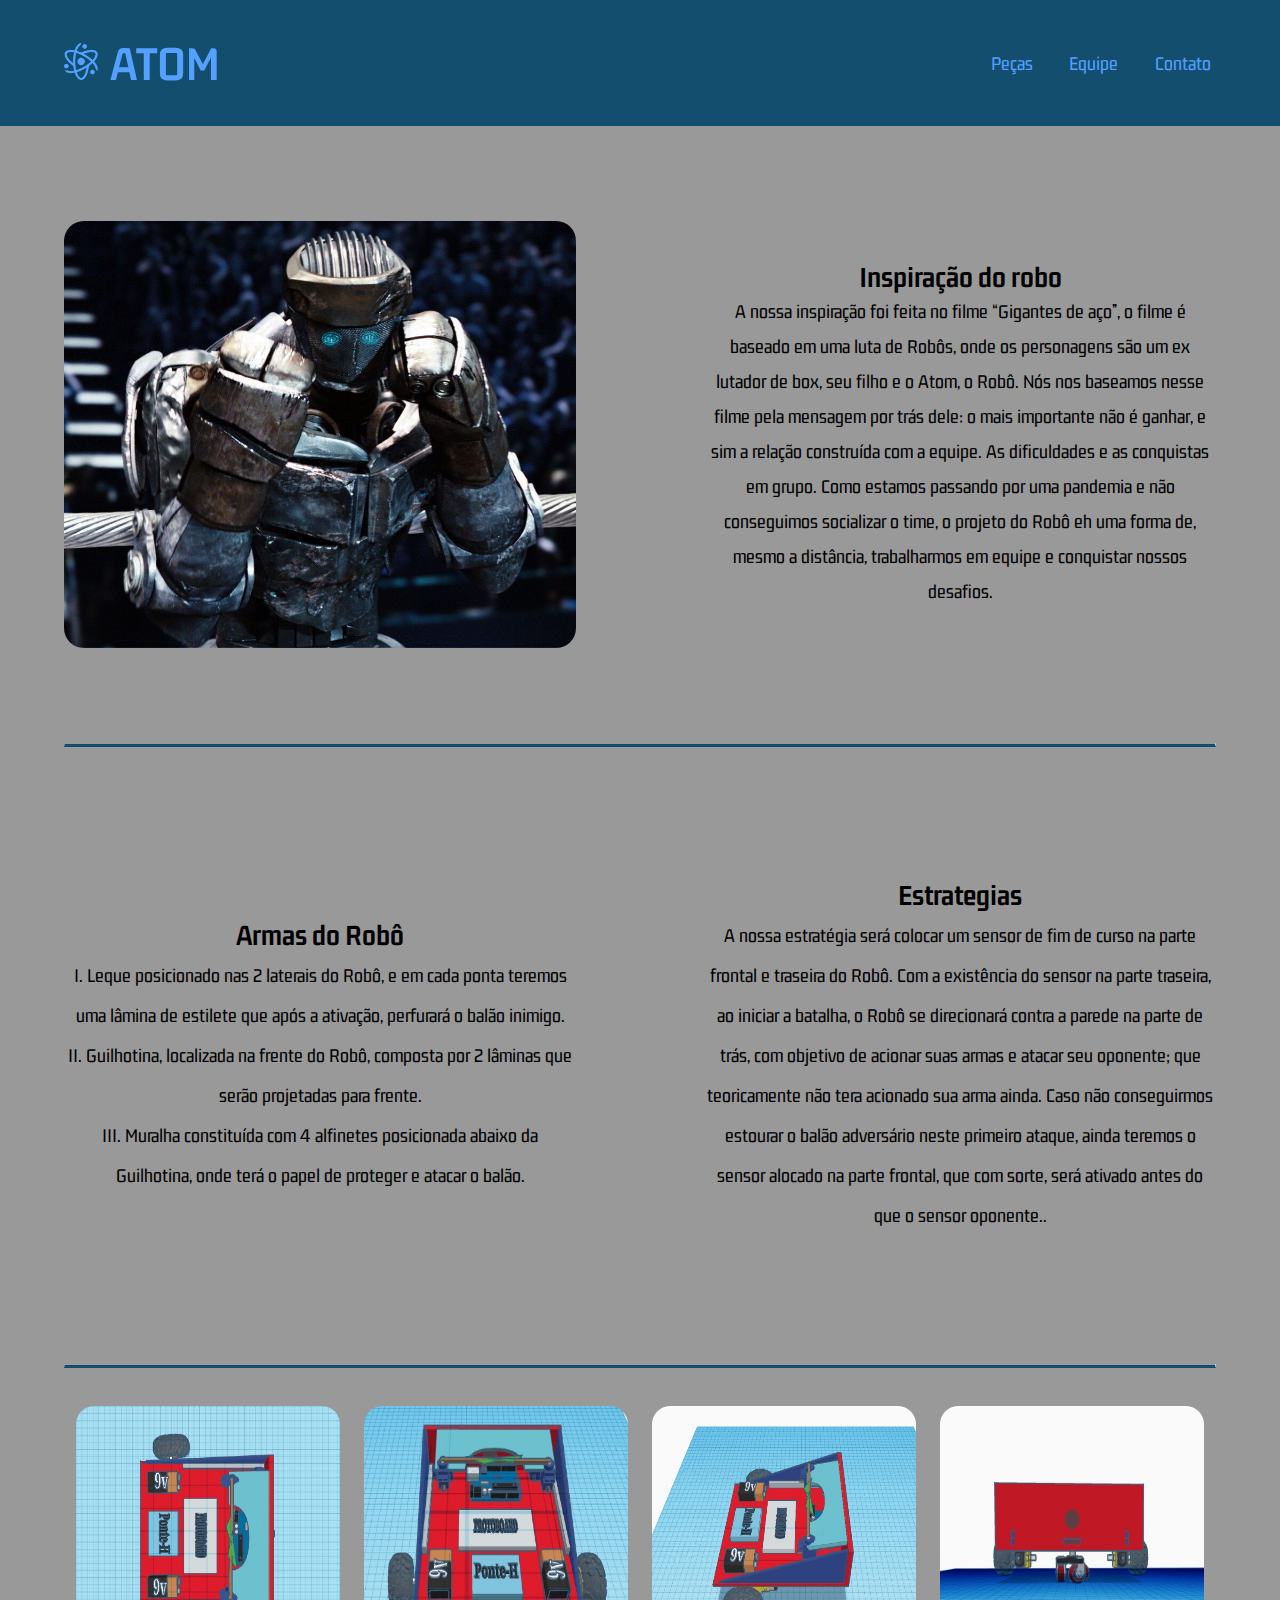
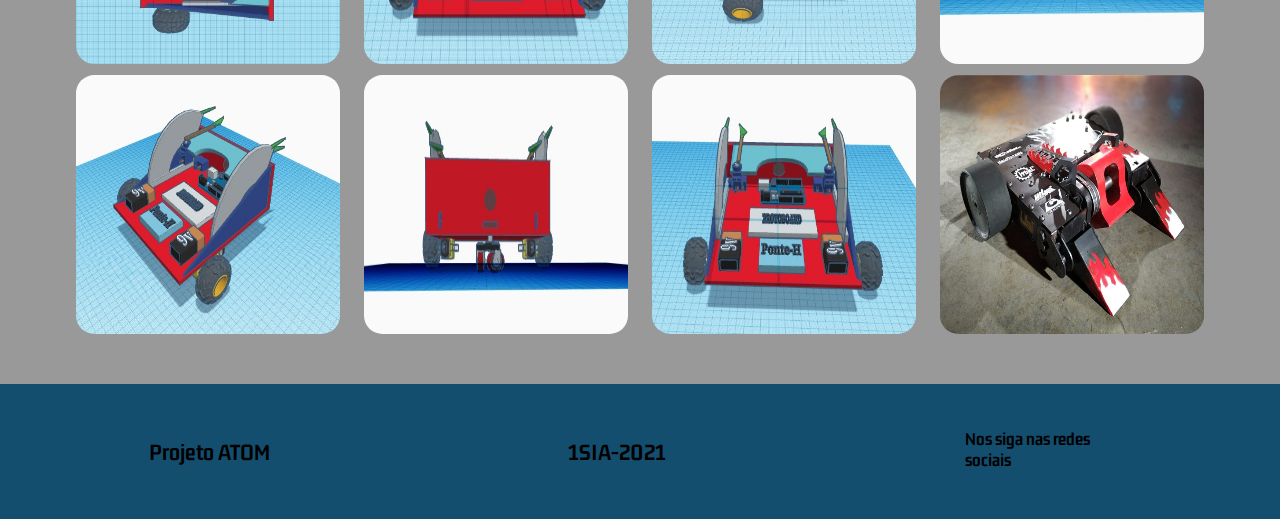
<file: index.html>
<!DOCTYPE html>
<html lang="pt-br">

<head>
    <meta charset="UTF-8">
    <meta http-equiv="X-UA-Compatible" content="IE=edge">
    <meta name="viewport" content="width=device-width, initial-scale=1.0">
    <title>ATOM</title>

    <link rel="stylesheet" href="./css/style.css">

    <link rel="stylesheet" href="https://cdnjs.cloudflare.com/ajax/libs/font-awesome/5.15.3/css/all.min.css"
        integrity="sha512-iBBXm8fW90+nuLcSKlbmrPcLa0OT92xO1BIsZ+ywDWZCvqsWgccV3gFoRBv0z+8dLJgyAHIhR35VZc2oM/gI1w=="
        crossorigin="anonymous" />

    <link rel="shortcut icon" href="./imagens/atom_icone.png" type="image/x-icon">

</head>

<body>
    <!-- header da pagina -->

    <header>
        <div class="titulo_header">
            <a href="./index.html">
                <h1><img src="imagens/atom_icone.png" alt="icone de atomo"> ATOM </h1>
            </a>
        </div>

        <!-- menu de navegaçao -->

        <nav class="menu">
            <ul>
                <li><a href="./paginas/peças.html">Peças</a></li>
                <li><a href="./paginas/equipe.html">Equipe</a></li>
                <li><a href="./paginas/contato.html">Contato</a></li>
            </ul>
        </nav>

        <!--FIM menu de navegaçao -->

    </header>

    <!--FIM  header da pagina -->

    <!-- conteudo da pagina  -->
    <main>
        <!-- historia robo -->
        <section class="container robo">
            <img src="./imagens/atom.jpg" alt="imagem robo atom">
            <div class="historia">
                <h2>Inspiração do robo</h2>
                <p>A nossa inspiração foi feita no filme “Gigantes de aço”, o filme é baseado em uma luta de Robôs, onde
                    os personagens são um ex lutador de box, seu filho e o Atom, o Robô.
                    Nós nos baseamos nesse filme pela mensagem por trás dele: o mais importante não é ganhar, e sim a
                    relação construída com a equipe. As dificuldades e as conquistas em grupo. Como estamos passando por
                    uma pandemia e não conseguimos socializar o time, o projeto do Robô eh uma forma de, mesmo a
                    distância, trabalharmos em equipe e conquistar nossos desafios.
                </p>
            </div>

        </section>
        <!--FIM historia robo -->
        <hr>
        <!-- cards armas e estrategias -->
        <section class="container armas_estrategia">
            <div class="card">
                <h2 class="card_titulo">Armas do Robô</h2>
                <ul>
                    <li> Leque posicionado nas 2 laterais do Robô, e em cada ponta teremos uma lâmina de estilete que
                        após a
                        ativação, perfurará o balão inimigo. </li>
                    <li> Guilhotina, localizada na frente do Robô, composta por 2 lâminas que serão projetadas para
                        frente.
                    </li>
                    <li>Muralha constituída com 4 alfinetes posicionada abaixo da Guilhotina, onde terá o papel de
                        proteger
                        e atacar o balão. </li>
                </ul>
            </div>


            <div class="card">
                <h2>Estrategias</h2>
                <p>A nossa estratégia será colocar um sensor de fim de curso na parte frontal e traseira do Robô. Com a
                    existência do sensor na parte traseira, ao iniciar a batalha, o Robô se direcionará contra a parede
                    na
                    parte de trás, com objetivo de acionar suas armas e atacar seu oponente; que teoricamente não tera
                    acionado sua arma ainda. Caso não conseguirmos estourar o balão adversário neste primeiro ataque,
                    ainda
                    teremos o sensor alocado na parte frontal, que com sorte, será ativado antes do que o sensor
                    oponente..
                </p>
            </div>

        </section>

        <!-- FIM cards armas e estrategias -->
        <hr>
        <!-- galeria de fotos -->
        <article class="container">
            <div class="galeria">
                <img src="./imagens/robo_atom.jpeg" alt="imagem sem armas  3d de cima do atom">
                <img src="./imagens/robo_atom2.jpeg" alt="imagem sem armas 3d da traseira do atom">
                <img src="./imagens/robo_atom3.jpeg" alt="imagem sem armas 3d da lateral do atom">
                <img src="./imagens/robo_atom4.jpeg" alt="imagem sem armas 3d frente do atom">
                <img src="./imagens/robo_atom5.jpeg" alt="imagem com armas 3d traseira do atom">
                <img src="./imagens/robo_atom6.jpeg" alt="imagem com armas 3d frente do atom">
                <img src="./imagens/robo_atom7.jpeg" alt="imagem com armas 3d traseira do atom">
                <img src="./imagens/robo de luta 1.png" alt="imagem robo inspiratorio">
            </div>
        </article>
        <!--FIM galeria de fotos -->
    </main>

    <!-- rodapé da pagina -->
    <footer>
        <h2>Projeto ATOM</h2>
        <h2>1SIA-2021</h2>
        <div class="redes_sociais">
            <h3>Nos siga nas redes sociais</h3>
            <!-- links ilustrativos  -->
            <a href=""><i class="fab fa-instagram icone_social "></i></a>
            <a href=""><i class="fab fa-facebook icone_social "></i></a>
            <a href=""><i class="fab fa-twitter-square"></i></a>
        </div>
    </footer>

    <!-- FIM rodapé da pagina -->

    <!--FIM conteudo da pagina  -->
</body>

</html>
</file>
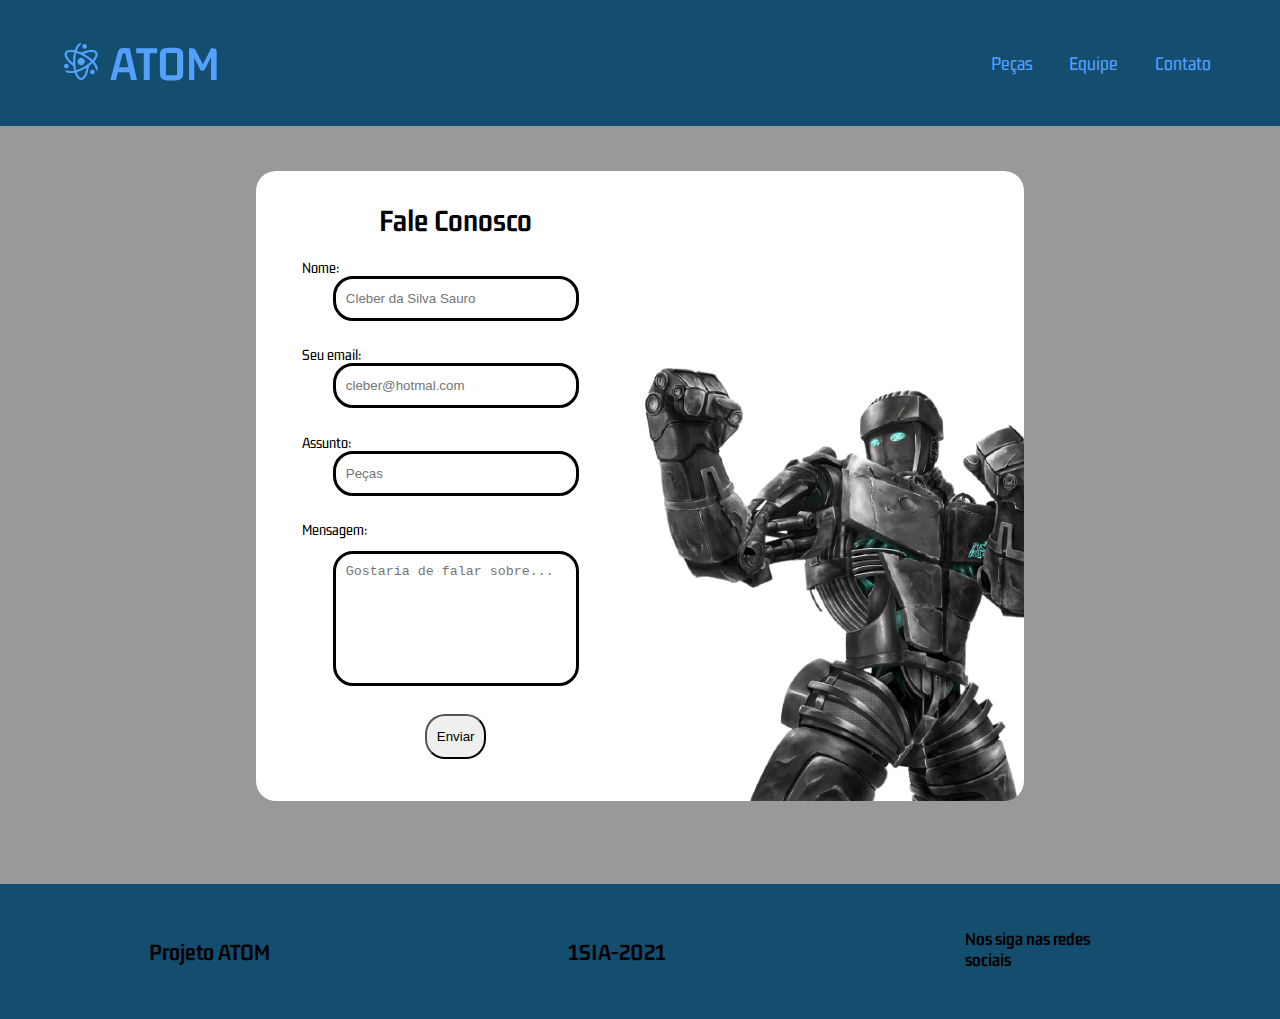
<file: paginas/contato.html>
<!DOCTYPE html>
<html lang="pt-br">

<head>
    <meta charset="UTF-8">
    <meta http-equiv="X-UA-Compatible" content="IE=edge">
    <meta name="viewport" content="width=device-width, initial-scale=1.0">
    <title>Contato</title>
    <!-- link icone -->
    <link rel="shortcut icon" href="../imagens/atom icon.svg" type="image/x-icon">

    <!-- link css -->
    <link rel="stylesheet" href="../css/style.css">

    <!-- link font awesome -->
    <link rel="stylesheet" href="https://cdnjs.cloudflare.com/ajax/libs/font-awesome/5.15.3/css/all.min.css"
        integrity="sha512-iBBXm8fW90+nuLcSKlbmrPcLa0OT92xO1BIsZ+ywDWZCvqsWgccV3gFoRBv0z+8dLJgyAHIhR35VZc2oM/gI1w=="
        crossorigin="anonymous" />

    <link rel="shortcut icon" href="../imagens/atom_icone.png" type="image/x-icon">

</head>

<body>
    <!-- header da pagina -->

    <header>
        <div class="titulo_header">
            <a href="../index.html">
                <h1><img src="../imagens/atom_icone.png" alt="icone de atomo"> ATOM </h1>
            </a>
        </div>

        <!-- menu de navegaçao -->

        <nav class="menu">
            <ul>
                <li><a href="./peças.html">Peças</a></li>
                <li><a href="./equipe.html">Equipe</a></li>
                <li><a href="./contato.html">Contato</a></li>
            </ul>
        </nav>

        <!--FIM menu de navegaçao -->

    </header>

    <!--FIM  header da pagina -->

    <!-- conteudo da pagina -->
    <main class="pagina_contato">
        <div class="imagem_robo container_forms">

            <form id="Contato" action="" method="POST">
                <h1>Fale Conosco <i class="fas fa-file-signature"></i></h1>
                <fieldset>
                    <label for="nome">Nome:</label><br>
                    <input type="text" id="name" placeholder="Cleber da Silva Sauro" required>
                </fieldset>
                <fieldset>
                    <label for="email">Seu email:</label><br>
                    <input type="email" placeholder="cleber@hotmal.com" required>
                </fieldset>
                <fieldset>
                    <label for="assunto">Assunto:</label><br>
                    <input type="text" placeholder="Peças" required>
                </fieldset>

                <fieldset>
                    <label for="mensagem">Mensagem:</label><br>
                    <textarea placeholder="Gostaria de falar sobre... " required></textarea>
                </fieldset>
                <button name="enviar" type="submit" id="enviar">Enviar</button>
            </form>


        </div>

    </main>

    <footer>
        <h2>Projeto ATOM</h2>
        <h2>1SIA-2021</h2>
        <div class="redes_sociais">
            <h3>Nos siga nas redes sociais</h3>
            <!-- links ilustrativos  -->
            <a href=""><i class="fab fa-instagram icone_social "></i></a>
            <a href=""><i class="fab fa-facebook icone_social "></i></a>
            <a href=""><i class="fab fa-twitter-square"></i></a>
        </div>
    </footer>

    <!-- FIM conteudo da pagina -->
</file>
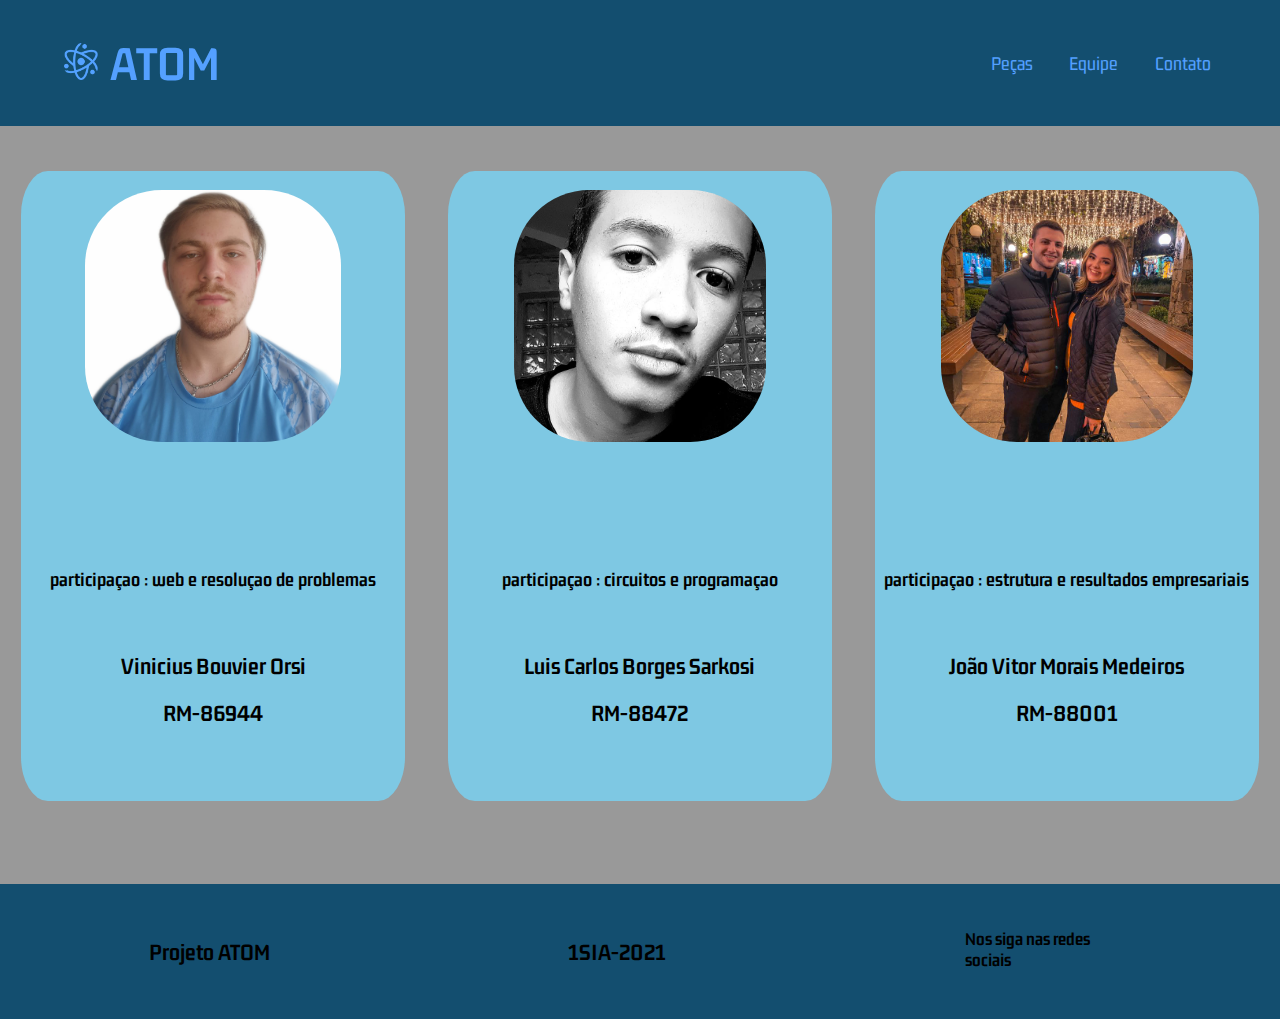
<file: paginas/equipe.html>
<!DOCTYPE html>
<html lang="pt-br">

<head>
    <meta charset="UTF-8">
    <meta http-equiv="X-UA-Compatible" content="IE=edge">
    <meta name="viewport" content="width=device-width, initial-scale=1.0">
    <title>equipe</title>
    <!-- link icone -->
    <link rel="shortcut icon" href="../imagens/atom icon.svg" type="image/x-icon">

    <!-- link css -->
    <link rel="stylesheet" href="../css/style.css">

    <!-- link font awesome -->
    <link rel="stylesheet" href="https://cdnjs.cloudflare.com/ajax/libs/font-awesome/5.15.3/css/all.min.css"
        integrity="sha512-iBBXm8fW90+nuLcSKlbmrPcLa0OT92xO1BIsZ+ywDWZCvqsWgccV3gFoRBv0z+8dLJgyAHIhR35VZc2oM/gI1w=="
        crossorigin="anonymous" />

    <link rel="shortcut icon" href="../imagens/atom_icone.png" type="image/x-icon">

</head>

<body>
    <!-- header da pagina -->

    <header>
        <div class="titulo_header">
            <a href="../index.html">
                <h1><img src="../imagens/atom_icone.png" alt="icone de atomo"> ATOM </h1>
            </a>
        </div>

        <!-- menu de navegaçao -->

        <nav class="menu">
            <ul>
                <li><a href="./peças.html">Peças</a></li>
                <li><a href="./equipe.html">Equipe</a></li>
                <li><a href="./contato.html">Contato</a></li>
            </ul>
        </nav>

        <!--FIM menu de navegaçao -->

    </header>

    <!--FIM  header da pagina -->

    <!-- conteudo da pagina -->
    <main>
        <article class="integrantes">
            <div class="card_integrante">
                <img src="../imagens/vini.jpeg" alt="imagem aluno Vinicius">
                <div class="conteudo_integrante">
                    <p>participaçao : web e resoluçao de problemas</p>
                    <div class="RM_nome">
                        <h2>Vinicius Bouvier Orsi</h2>
                        <h2>RM-86944</h2>
                        <div class="icons">
                            <a href="https://www.instagram.com/viniciusbouvier/"><i
                                    class="fab fa-instagram icone_social "></i></a>
                            <a href="https://www.twitch.tv/2snc2"><i class="fab fa-twitch icone_social "></i></a>
                            <a href="https://steamcommunity.com/profiles/76561198845416815/"><i
                                    class="fab fa-steam icone_social "></i></a>
                        </div>
                    </div>


                </div>
            </div>

            <div class="card_integrante">
                <img src="../imagens/luis fiap.jpg" alt="imagem aluno Luis">
                <div class="conteudo_integrante">
                    <p>participaçao : circuitos e programaçao</p>
                    <div class="RM_nome">
                        <h2>Luis Carlos Borges Sarkosi </h2>
                        <h2>RM-88472</h2>
                        <div class="icons">
                            <a href="https://www.instagram.com/1u.kha/"><i
                                    class="fab fa-instagram icone_social "></i></a>
                            <a href="https://www.twitch.tv/coffee_blue"><i class="fab fa-twitch icone_social "></i></a>
                            <a href="https://steamcommunity.com/profiles/76561198425217949/"><i
                                    class="fab fa-steam icone_social "></i></a>
                        </div>
                    </div>


                </div>
            </div>

            <div class="card_integrante">
                <img src="../imagens/joao fiap.jpg" alt="imagem aluno Joao">
                <div class="conteudo_integrante">
                    <p>participaçao : estrutura e resultados empresariais</p>
                    <div class="RM_nome">
                        <h2>João Vitor Morais Medeiros </h2>
                        <h2>RM-88001</h2>
                        <div class="icons">
                            <a href="https://instagram.com/joao.medeiros74?igshid=1gdjdghlnrkhc"><i
                                    class="fab fa-instagram icone_social "></i></a>
                            <a href="https://www.facebook.com/J.V.M.Medeiros"><i
                                    class="fab fa-facebook icone_social "></i></a>
                        </div>
                    </div>


                </div>
            </div>

        </article>

    </main>

    <footer>
        <h2>Projeto ATOM</h2>
        <h2>1SIA-2021</h2>
        <div class="redes_sociais">
            <h3>Nos siga nas redes sociais</h3>
            <!-- links ilustrativos  -->
            <a href=""><i class="fab fa-instagram icone_social "></i></a>
            <a href=""><i class="fab fa-facebook icone_social "></i></a>
            <a href=""><i class="fab fa-twitter-square"></i></a>
        </div>
    </footer>

    <!-- FIM conteudo da pagina -->
</file>
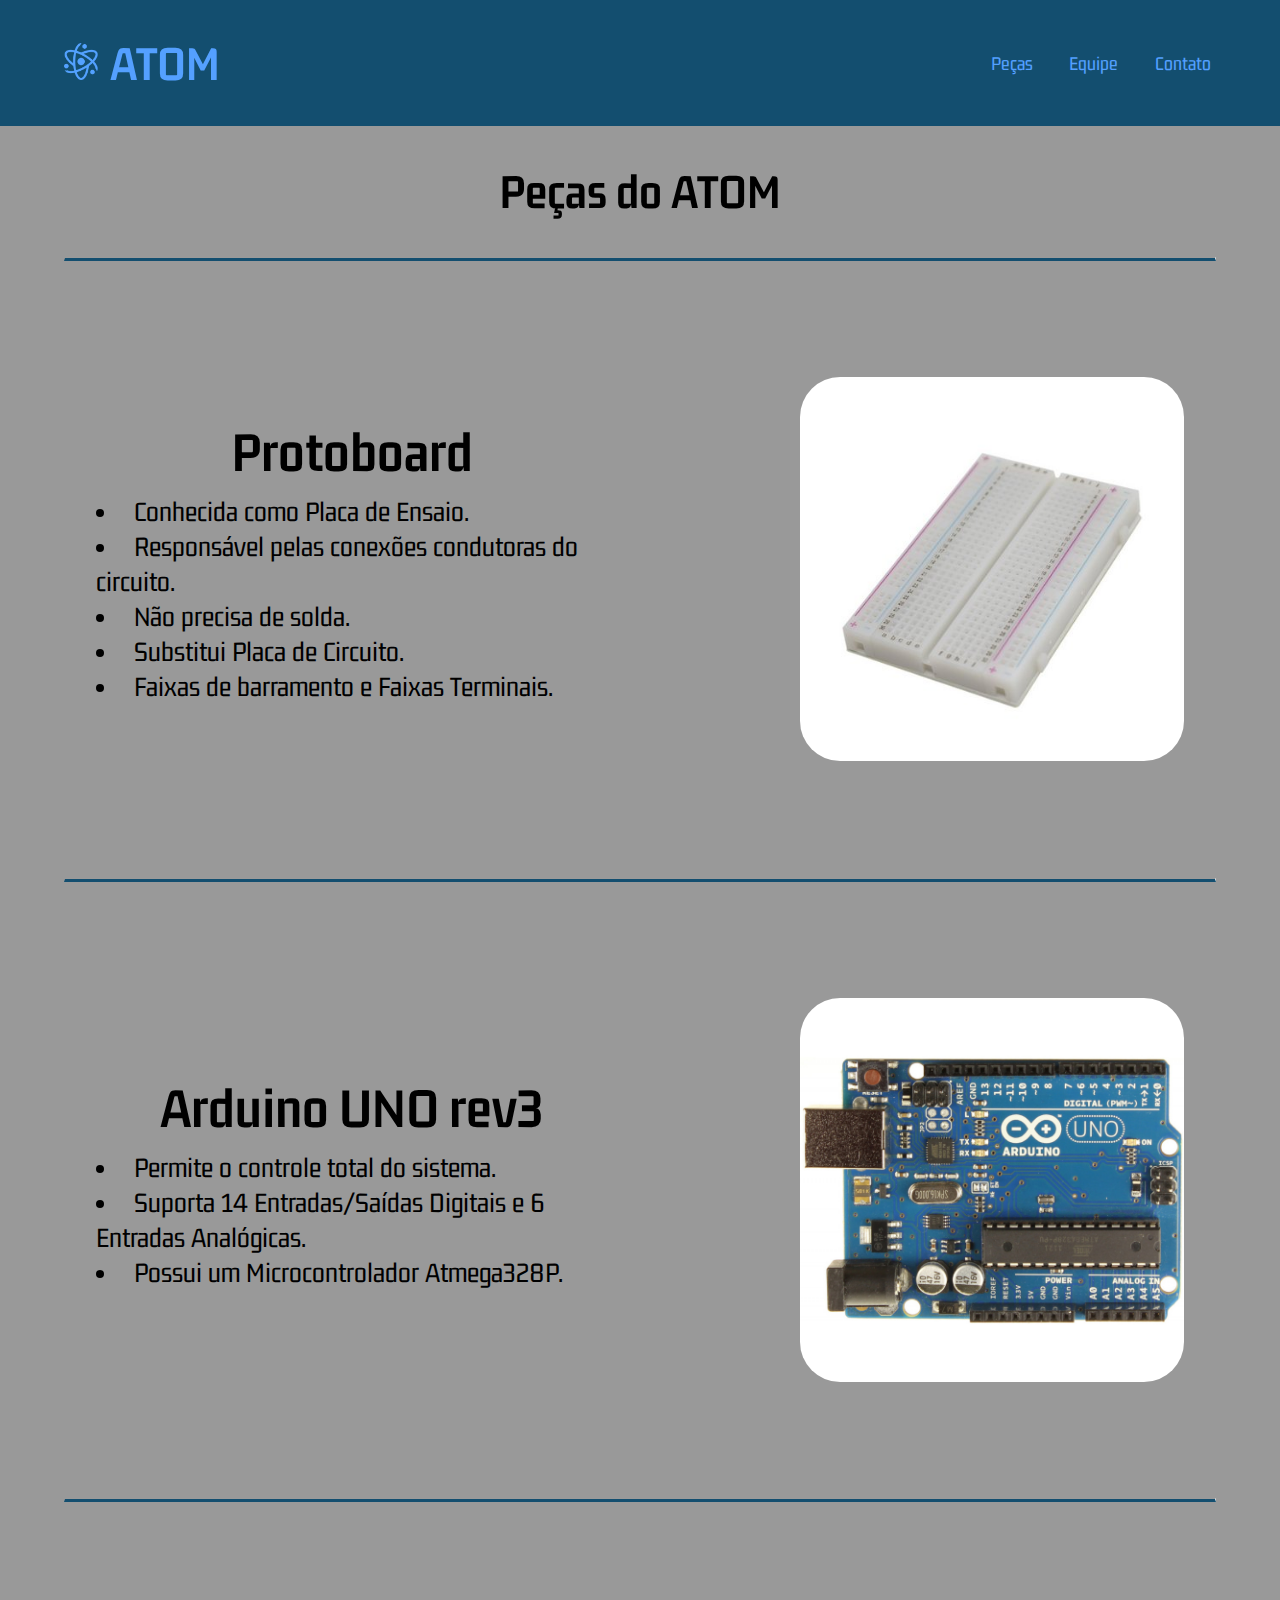
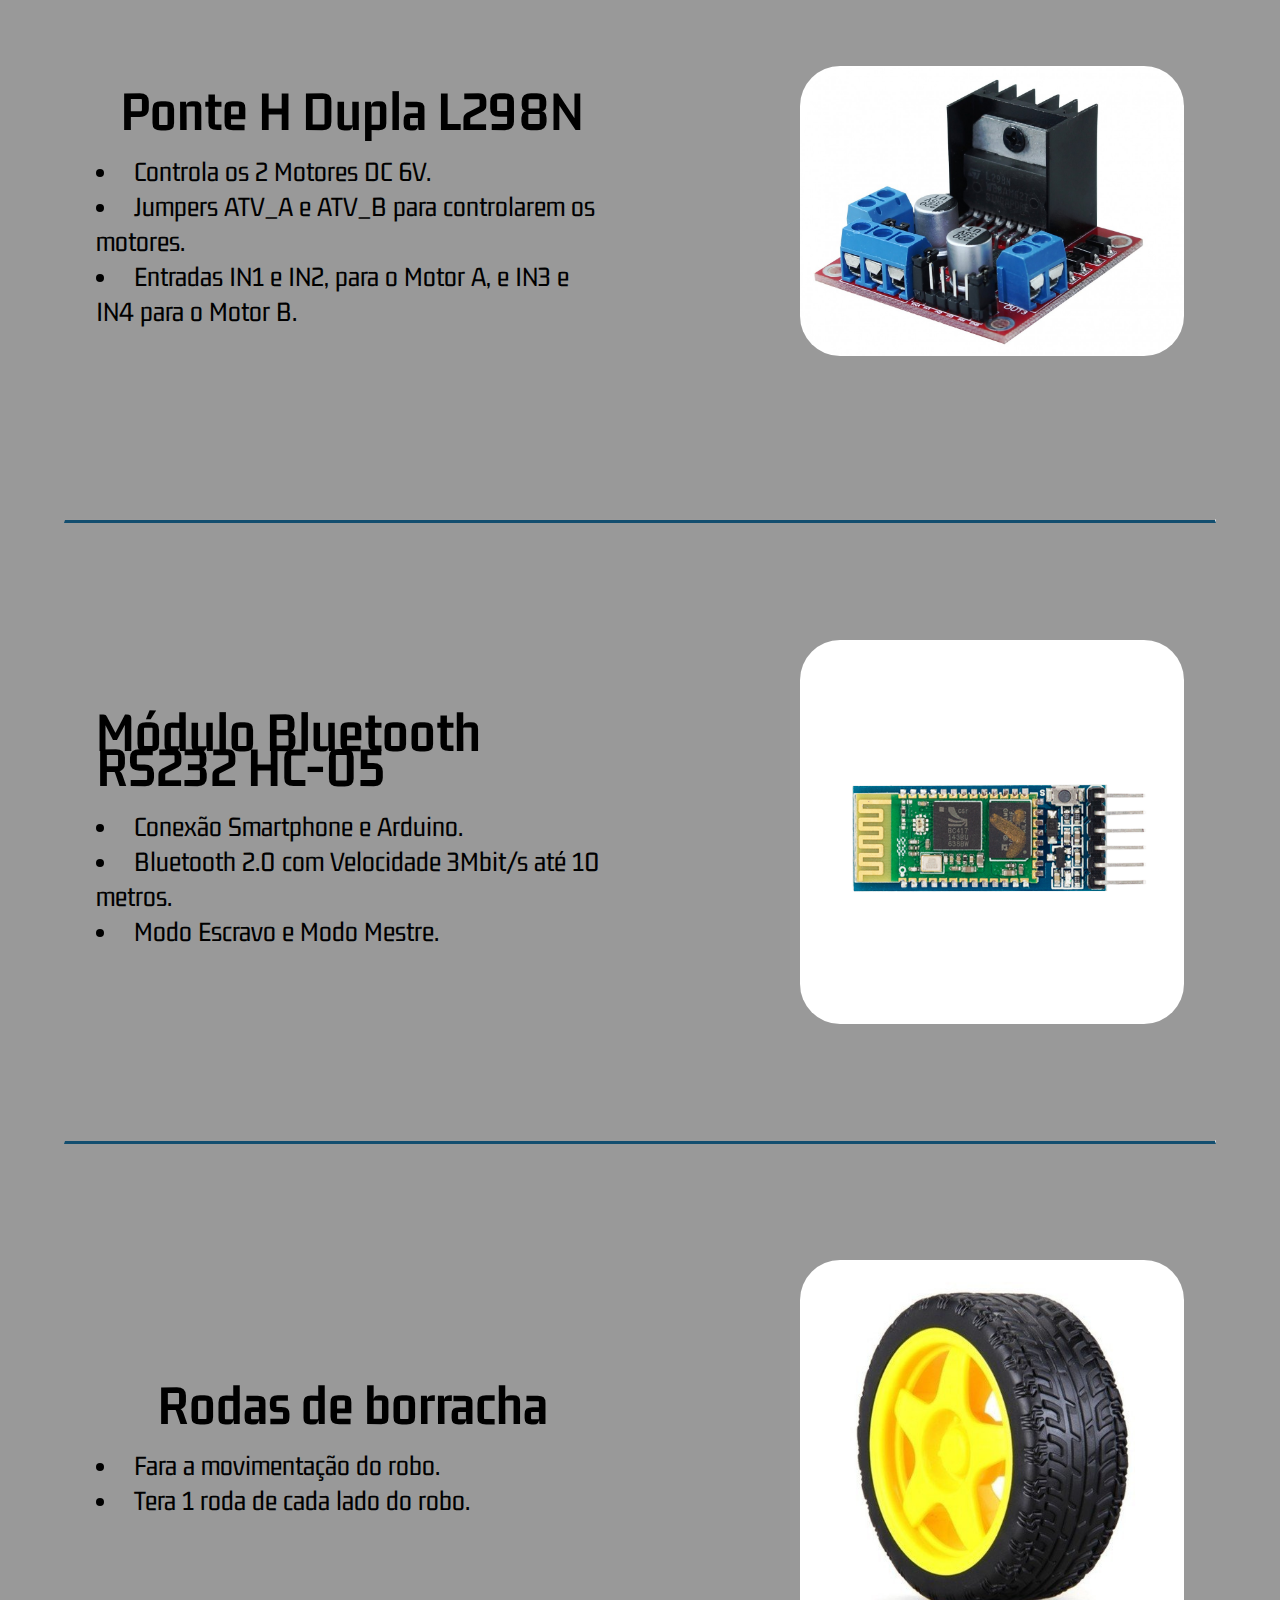
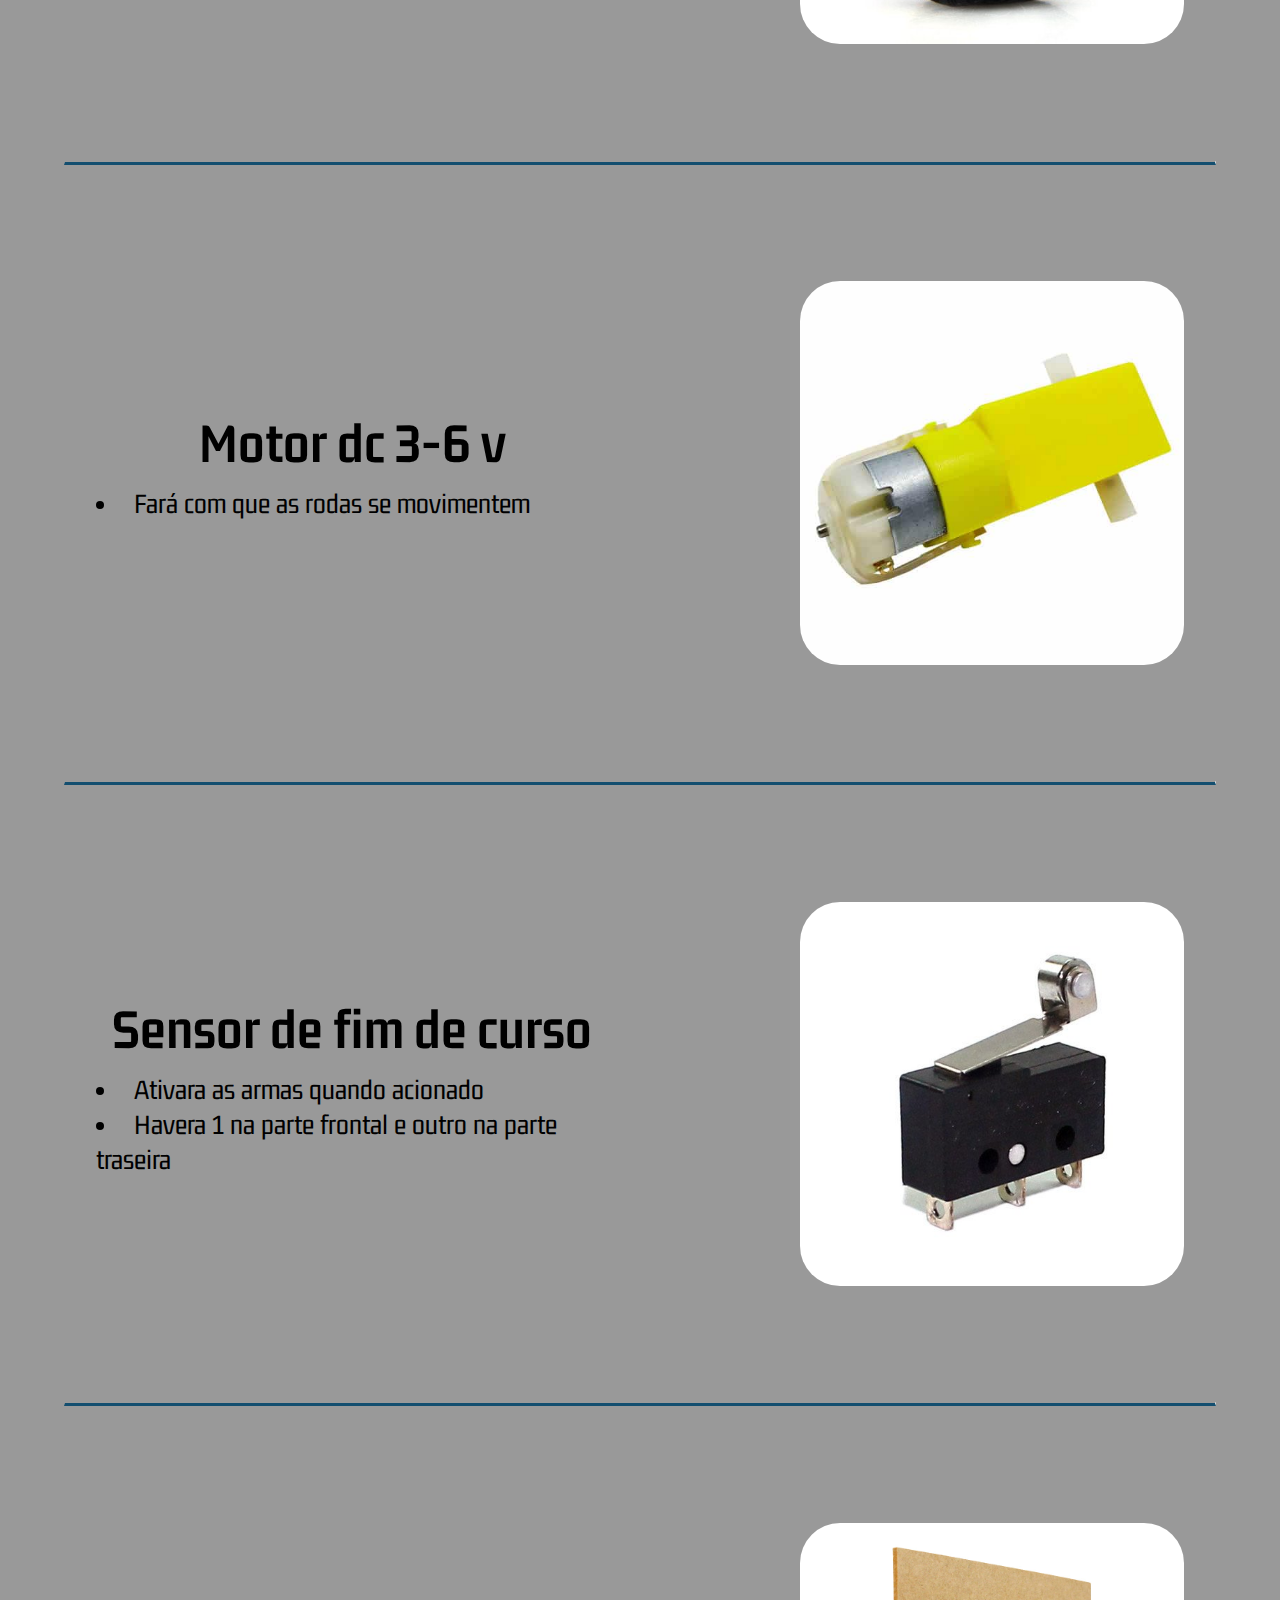
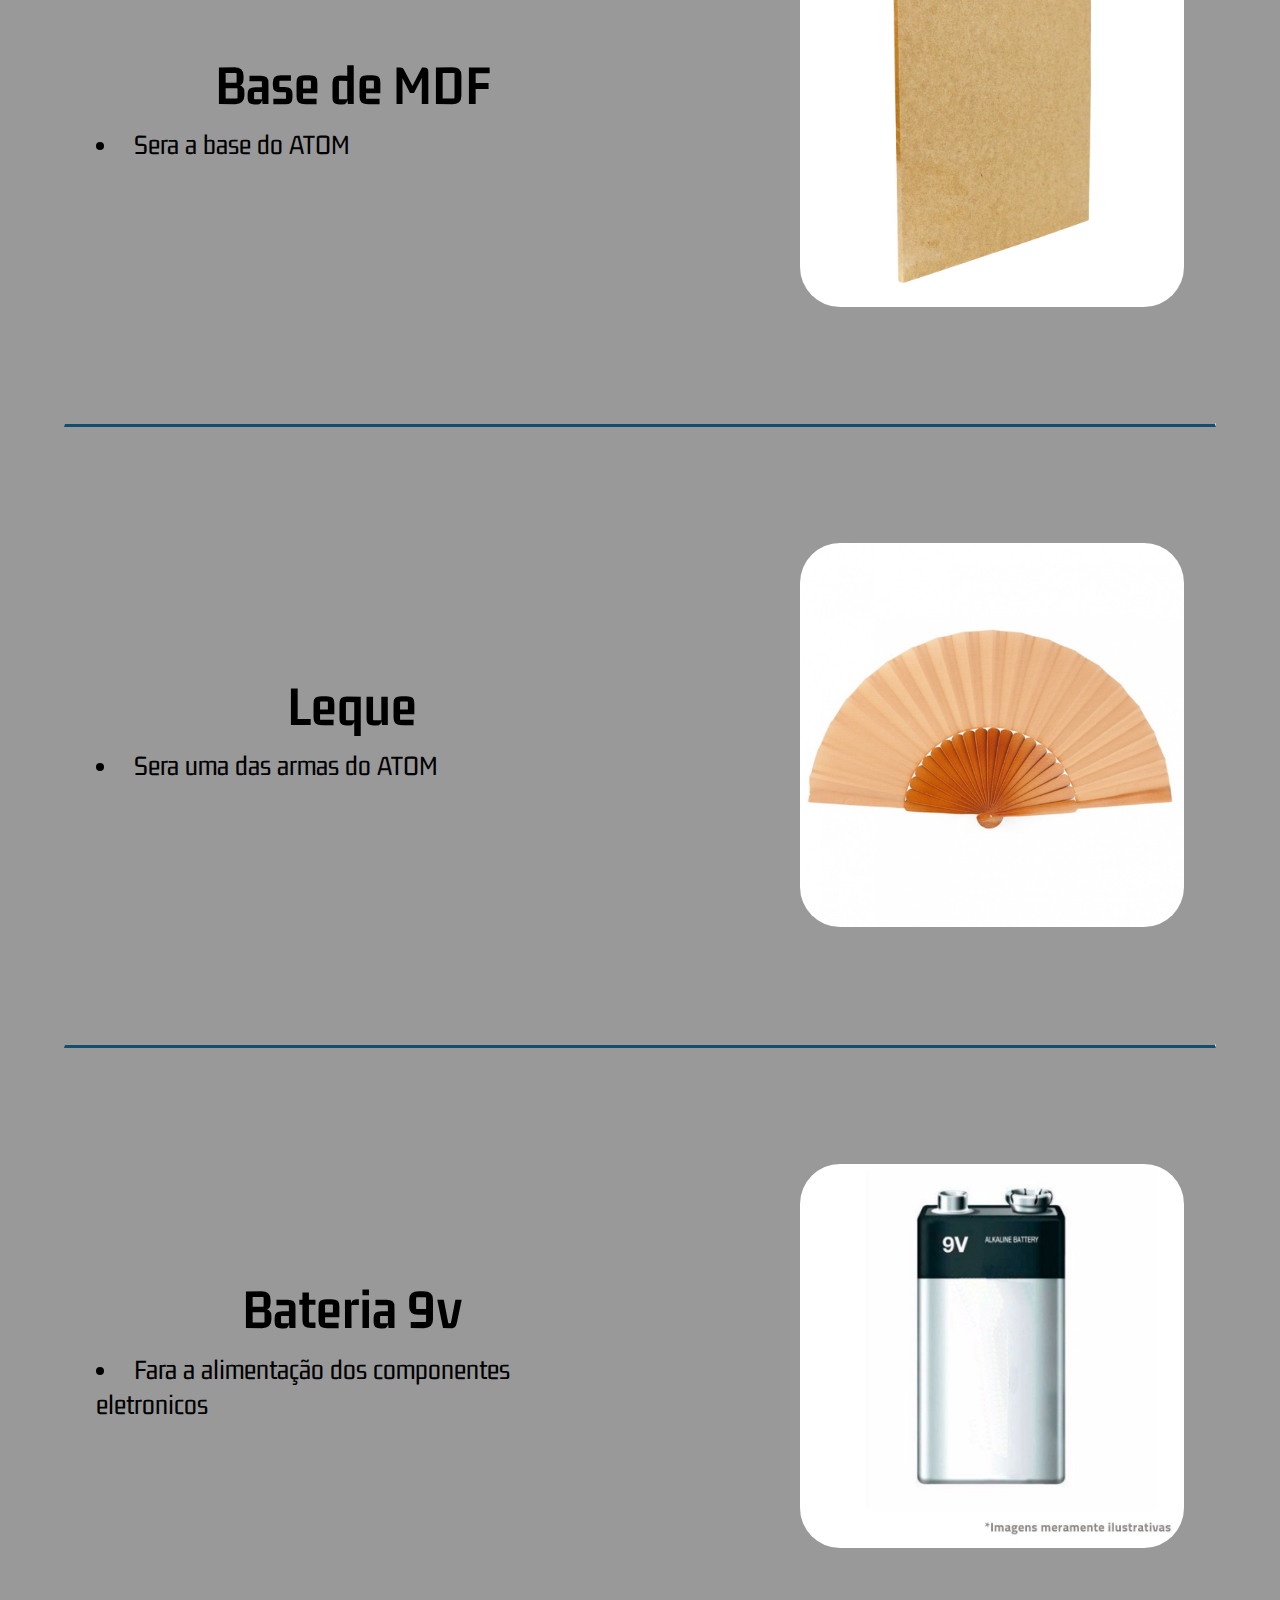
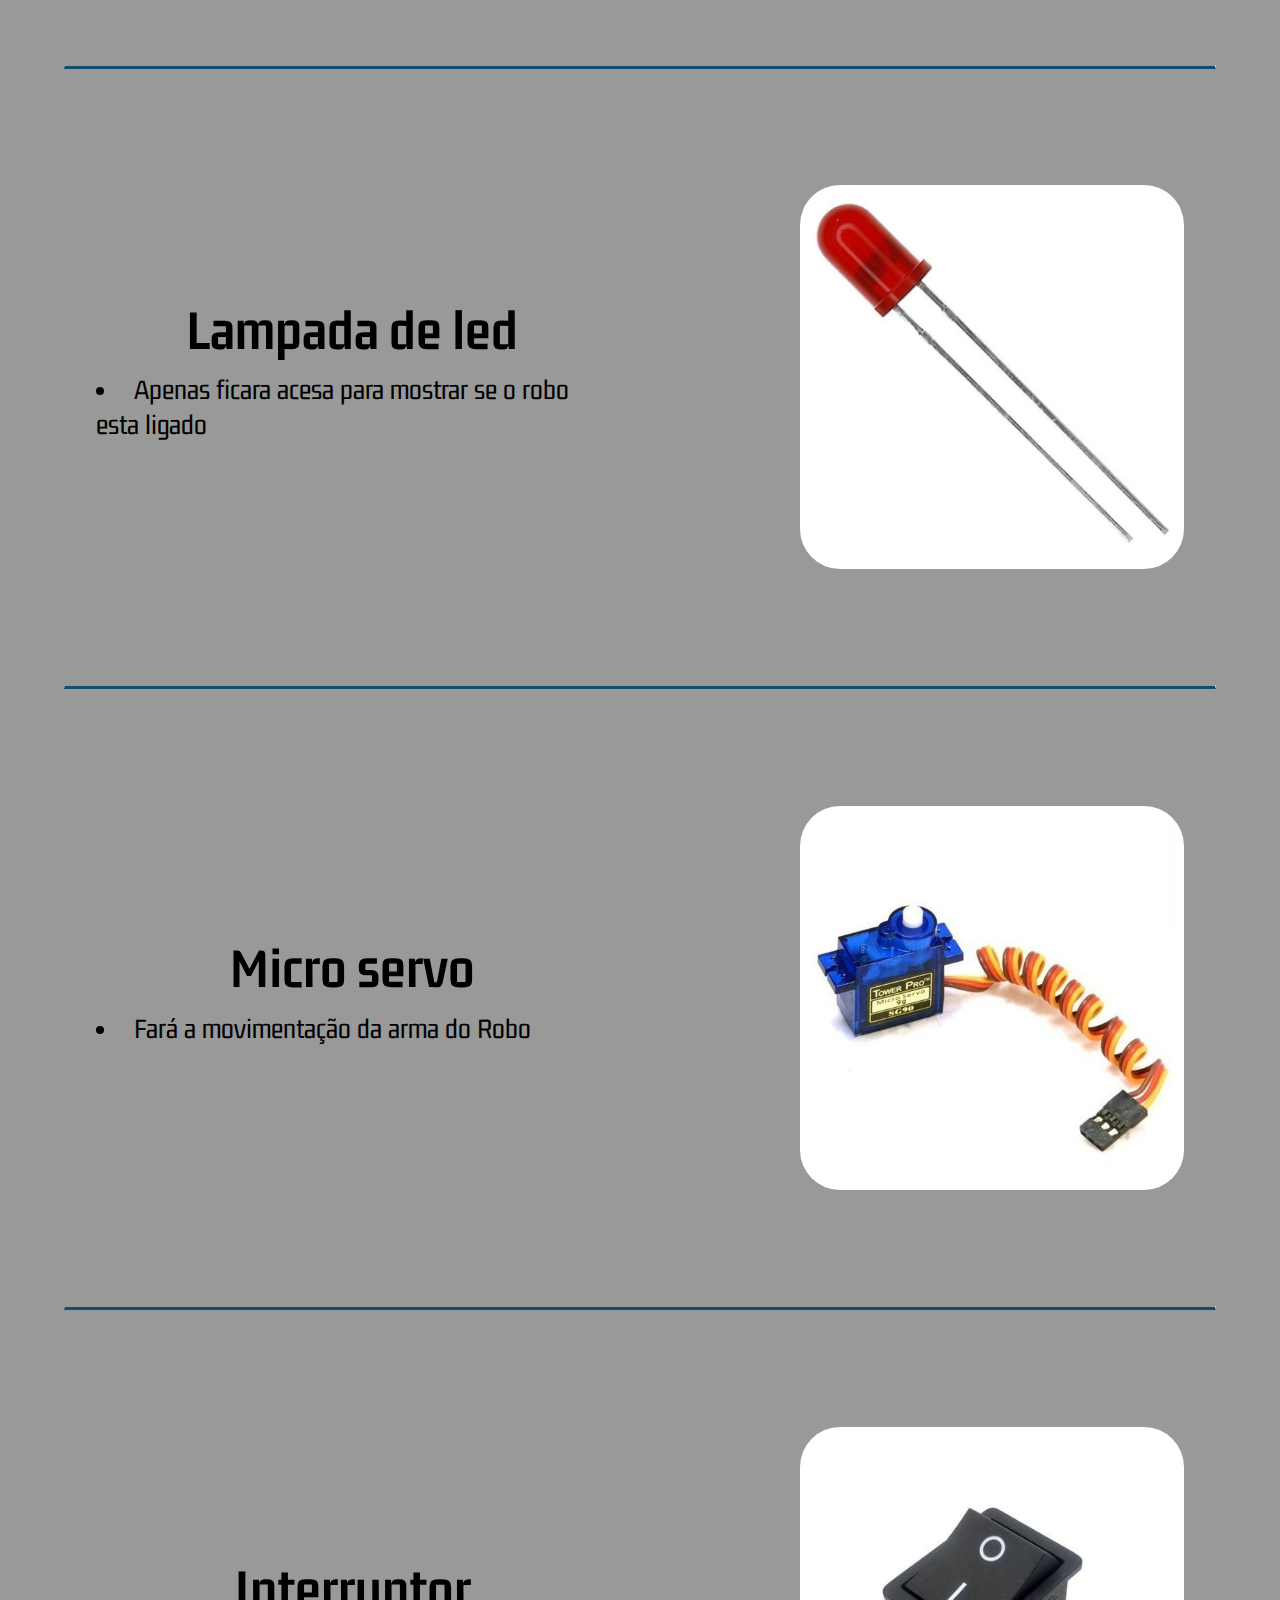
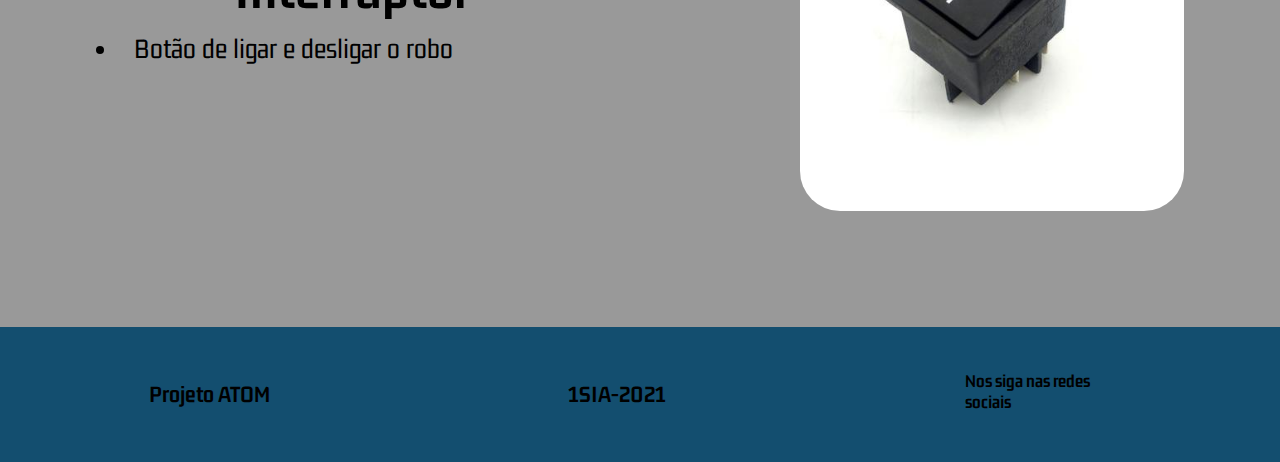
<file: paginas/peças.html>
<!DOCTYPE html>
<html lang="pt-br">

<head>
    <meta charset="UTF-8">
    <meta http-equiv="X-UA-Compatible" content="IE=edge">
    <meta name="viewport" content="width=device-width, initial-scale=1.0">
    <title>peças</title>
    <!-- link icone -->
    <link rel="shortcut icon" href="../imagens/atom icon.svg" type="image/x-icon">

    <!-- link css -->
    <link rel="stylesheet" href="../css/style.css">

    <!-- link font awesome -->
    <link rel="stylesheet" href="https://cdnjs.cloudflare.com/ajax/libs/font-awesome/5.15.3/css/all.min.css"
        integrity="sha512-iBBXm8fW90+nuLcSKlbmrPcLa0OT92xO1BIsZ+ywDWZCvqsWgccV3gFoRBv0z+8dLJgyAHIhR35VZc2oM/gI1w=="
        crossorigin="anonymous" />

    <link rel="shortcut icon" href="../imagens/atom_icone.png" type="image/x-icon">

</head>

<body>
    <!-- header da pagina -->

    <header>
        <div class="titulo_header">
            <a href="../index.html">
                <h1><img src="../imagens/atom_icone.png" alt="icone de atomo"> ATOM </h1>
            </a>
        </div>

        <!-- menu de navegaçao -->

        <nav class="menu">
            <ul>
                <li><a href="./peças.html">Peças</a></li>
                <li><a href="./equipe.html">Equipe</a></li>
                <li><a href="./contato.html">Contato</a></li>
            </ul>
        </nav>

        <!--FIM menu de navegaçao -->

    </header>

    <!--FIM  header da pagina -->

    <!-- conteudo da pagina -->
    <main>
        <!-- peças do robo -->
        <section>
            <h1 id="titulo_pag_pecas">Peças do ATOM</h1>

            <hr>

            <div class="container pecas">
                <div class="conteudo_pecas">
                    <h1>Protoboard</h1>
                    <ul>
                        <li> Conhecida como Placa de Ensaio.</li>
                        <li>Responsável pelas conexões condutoras do circuito.</li>
                        <li>Não precisa de solda.</li>
                        <li> Substitui Placa de Circuito.</li>
                        <li>Faixas de barramento e Faixas Terminais.</li>
                    </ul>
                </div>
                <img src="../imagens/(peça)  protoboard.jpg" alt="imagem protoboard">
            </div>

            <hr>

            <div class="container pecas">
                <div class="conteudo_pecas">
                    <h1>Arduino UNO rev3</h1>
                    <ul>
                        <li> Permite o controle total do sistema. </li>
                        <li>Suporta 14 Entradas/Saídas Digitais e 6 Entradas Analógicas.</li>
                        <li>Possui um Microcontrolador Atmega328P. </li>
                    </ul>
                </div>
                <img src="../imagens/(peça)  arduino_uno_r3_1.jpg" alt="imagem arduino uno r3 1">
            </div>

            <hr>

            <div class="container pecas">
                <div class="conteudo_pecas">
                    <h1>Ponte H Dupla L298N</h1>
                    <ul>
                        <li> Controla os 2 Motores DC 6V.</li>
                        <li>Jumpers ATV_A e ATV_B para controlarem os motores. </li>
                        <li>Entradas IN1 e IN2, para o Motor A, e IN3 e IN4 para o Motor B.</li>
                    </ul>
                </div>
                <img src="../imagens/(peça) Ponte H Dupla L298N.jpg" alt="imagem Ponte H Dupla L298N">
            </div>

            <hr>

            <div class="container pecas">
                <div class="conteudo_pecas">
                    <h1>Módulo Bluetooth RS232 HC-05</h1>
                    <ul>
                        <li> Conexão Smartphone e Arduino.</li>
                        <li>Bluetooth 2.0 com Velocidade 3Mbit/s até 10 metros.</li>
                        <li>Modo Escravo e Modo Mestre.</li>
                    </ul>
                </div>
                <img src="../imagens/(peça) Módulo Bluetooth RS232 HC-05 1.png"
                    alt="imagem Módulo Bluetooth RS232 HC-05 ">
            </div>

            <hr>

            <div class="container pecas">
                <div class="conteudo_pecas">
                    <h1>Rodas de borracha</h1>
                    <ul>
                        <li> Fara a movimentação do robo.</li>
                        <li>Tera 1 roda de cada lado do robo.</li>

                    </ul>
                </div>
                <img src="../imagens/roda de  borracha.jpg" alt="imagem roda de Borracha">
            </div>

            <hr>

            <div class="container pecas">
                <div class="conteudo_pecas">
                    <h1>Motor dc 3-6 v</h1>
                    <ul>
                        <li> Fará com que as rodas se movimentem</li>
                    </ul>
                </div>
                <img src="../imagens/motor.jpg" alt="imagem motor dc 3-6v">
            </div>

            <hr>

            <div class="container pecas">
                <div class="conteudo_pecas">
                    <h1>Sensor de fim de curso</h1>
                    <ul>
                        <li>Ativara as armas quando acionado</li>
                        <li>Havera 1 na parte frontal e outro na parte traseira</li>
                    </ul>
                </div>
                <img src="../imagens/sensor.jpg" alt="imagem sensor de fim de curso">
            </div>

            <hr>

            <div class="container pecas">
                <div class="conteudo_pecas">
                    <h1>Base de MDF</h1>
                    <ul>
                        <li> Sera a base do ATOM</li>
                    </ul>
                </div>
                <img src="../imagens/base_mdf.jpg" alt="imagem tabua de mdf">
            </div>

            <hr>

            <div class="container pecas">
                <div class="conteudo_pecas">
                    <h1>Leque</h1>
                    <ul>
                        <li> Sera uma das armas do ATOM</li>
                    </ul>
                </div>
                <img src="../imagens/leque.jpg" alt="imagem leque">
            </div>

            <hr>

            <div class="container pecas">
                <div class="conteudo_pecas">
                    <h1>Bateria 9v </h1>
                    <ul>
                        <li> Fara a alimentação dos componentes eletronicos</li>
                    </ul>
                </div>
                <img src="../imagens/bateria.jpg" alt="imagem bateria 9v">
            </div>

            <hr>

            <div class="container pecas">
                <div class="conteudo_pecas">
                    <h1>Lampada de led </h1>
                    <ul>
                        <li> Apenas ficara acesa para mostrar se o robo esta ligado</li>
                    </ul>
                </div>
                <img src="../imagens/led.jpg" alt="imagem mini lampada de led">
            </div>

            <hr>

            <div class="container pecas">
                <div class="conteudo_pecas">
                    <h1>Micro servo</h1>
                    <ul>
                        <li> Fará a movimentação da arma do Robo</li>
                    </ul>
                </div>
                <img src="../imagens/micro_servo.jpg" alt="imagem micro servo">
            </div>

            <hr>

            <div class="container pecas">
                <div class="conteudo_pecas">
                    <h1>Interruptor</h1>
                    <ul>
                        <li> Botão de ligar e desligar o robo</li>
                    </ul>
                </div>
                <img src="../imagens/interruptor.jpg" alt="imagem mini interruptor">
            </div>

        </section>
        <!--FIM  peças do robo -->




    </main>
    <!--FIM conteudo da pagina -->
    <footer>
        <h2>Projeto ATOM</h2>
        <h2>1SIA-2021</h2>
        <div class="redes_sociais">
            <h3>Nos siga nas redes sociais</h3>
            <!-- links ilustrativos  -->
            <a href=""><i class="fab fa-instagram icone_social "></i></a>
            <a href=""><i class="fab fa-facebook icone_social "></i></a>
            <a href=""><i class="fab fa-twitter-square"></i></a>
        </div>
    </footer>
</body>

</html>
</file>
<file: css/style.css>
@import url('https://fonts.googleapis.com/css2?family=Gemunu+Libre&display=swap');

* {
    margin: 0;
    padding: 0;
    box-sizing: border-box;
}

body {
    background-color: rgb(153, 153, 153);
}

html {
    font-size: 16px;
    scroll-behavior: smooth;
    font-family: 'Gemunu Libre', sans-serif;
}

a {
    text-decoration: none;
}

header {
    width: 100%;
    height: 14vh;
    display: flex;
    align-items: center;
    justify-content: space-between;
    background-color: #134e6f;
}

hr {
    margin-top: 3%;
    width: 90%;
    margin-left: 5%;
    border-bottom: solid #134e6f;
}

.titulo_header {
    margin-left: 5%;
    font-size: 1.5625rem;
}

.titulo_header img {
    width: 20%;
}

.titulo_header a {
    color: #54a0ff;
}

.titulo_header a:hover {
    color: white;
}

.menu {
    width: 20%;
    margin-right: 4%;
}

.menu ul {
    display: flex;
    justify-content: space-around;
    list-style: none;
}

.menu a {
    color: #54a0ff;
    font-size: 1.25rem;
}

.menu a:hover {
    color: white;
}

.container {
    margin-top: 3%;
    min-height: 60vh;
    display: flex;
    align-items: center;
    justify-content: space-around;
}

.robo img {
    width: 40%;
    height: 100%;
    border-radius: 20px;
}

.historia {
    width: 40%;
    height: 65%;
    font-size: 1.25rem;
    text-align: center;
    line-height: 2.1875rem;
}

.card {
    width: 40%;
    height: 90%;
    display: flex;
    text-align: center;
    flex-direction: column;
    font-size: 1.25rem;
    line-height: 2.5rem;
}

.card ul {
    list-style: upper-roman;
    list-style-position: inside;
}

.galeria {
    width: 90%;
    min-height: 60vh;
    display: flex;
    flex-wrap: wrap;
    justify-content: space-around;
}

.galeria img {
    width: 23%;
    margin-bottom: 1%;
    border-radius: 7%;
}

footer {
    height: 15vh;
    width: 100%;
    background-color: #134e6f;
    display: flex;
    align-items: center;
    justify-content: space-around;
    margin-top: 3%;
}

.redes_sociais {
    width: 13%;
    display: flex;
    flex-wrap: wrap;
    justify-content: space-around;
}

.redes_sociais a {
    font-size: 1.875rem;
    margin-top: 4%;
    color: white;
}

.fa-instagram:hover {
    border-radius: 1.5625rem;
    color: #fff;
    background: #d6249f;
    background: radial-gradient(circle at 30% 107%, #fdf497 0%, #fdf497 5%, #fd5949 45%, #d6249f 60%, #285AEB 90%);
    box-shadow: 0 0.1875rem 0.625rem rgba(0, 0, 0, .25);
}

.fa-twitch:hover {
    color: #6441a5;
}

.fa-facebook:hover {
    color: #4d6cb1;
}

.fa-steam:hover {
    background: linear-gradient(120deg, #00adee, #000000);
    color: white;
    border-radius: 20%;
}

.fa-discord:hover {
    color: #7289da;
}

.fa-twitter-square:hover {
    color: #1DA1F2;
}

/************************** PAGINA PEÇAS *************************** */

#titulo_pag_pecas {
    font-size: 3.125rem;
    display: flex;
    justify-content: center;
    margin-top: 3%;
}

.pecas img {
    width: 30%;
    height: 100%;
    border-radius: 2.5rem;
}

.conteudo_pecas {
    width: 40%;
    height: 65%;
    font-size: 1.8rem;
    line-height: 2.1875rem;
}

.conteudo_pecas h1 {
    display: flex;
    justify-content: center;
    margin-bottom: 5%;
}

.conteudo_pecas ul {
    list-style-position: inside;
}

/* ***************************FIM pagina peças************************** */


/* *******************************pagina equipe ******************************** */

.integrantes {
    width: 100%;
    min-height: 80vh;
    display: flex;
    justify-content: space-around;
    align-items: center;
}

.card_integrante {
    background-color: #7EC8E3;
    border-radius: 7%;
    height: 70vh;
    width: 30%;
    display: flex;
    flex-wrap: wrap;
    justify-content: center;
}

.card_integrante img {
    height: 40%;
    margin-top: 5%;
    border-radius: 30%;
}

.conteudo_integrante {
    width: 100%;
    display: flex;
    flex-wrap: wrap;
    justify-content: center;
}

.conteudo_integrante p {
    font-weight: bold;
    font-size: 1.25rem;
}

.RM_nome {
    width: 100%;
    display: flex;
    flex-wrap: wrap;
    justify-content: center;
}

.RM_nome h2 {
    width: 100%;
    display: flex;
    justify-content: center;
}

.RM_nome a {
    font-size: 1.875rem;
    color: white;
    margin-left: 0.625rem;
}

/********************* fim pagina equipe ****************** */

/* **********************começo pagina contato ************ */

.pagina_contato {
    width: 100%;
    height: 80vh;
    display: flex;
    justify-content: center;
    align-items: center;
}

.container_forms {
    height: 70vh;
    width: 60%;
    background-repeat: no-repeat;
    background-size: 55%;
    background-position: 100%;
    background-color: white;
    display: flex;
    align-items: center;
    border-radius: 20px;
}

.imagem_robo {
    background-image: url(../imagens/atom_forms.png);
}

form {
    width: 40%;
    height: 90%;
    display: flex;
    justify-content: center;
    flex-wrap: wrap;
    margin-left: 6%;
}

form h1 {
    margin-bottom: 4%;
}

fieldset {
    width: 100%;
    margin-bottom: 5%;
    border: none;
}

input,
textarea {
    margin-left: 10%;
    width: 80%;
    border-radius: 1.25rem;
    padding: 0.625rem;
    border: solid black;
}

input:focus,
textarea:focus {
    border: #1a6996 solid;
    outline: none;
}

input {
    height: 5vh;
}

textarea {
    height: 15vh;
    resize: none;
    margin-top: 4%;
}

#enviar {
    height: 5vh;
    width: 20%;
    border-radius: 20px;
}

@media(max-width: 1440px) {
    .container_forms {
        background-position: 100% 100%;
    }
}

@media(max-width: 1024px) {

    .container_forms {
        background-position: 100% 100%;
        background-size: 60%;
    }

    .redes_sociais {
        width: 18%;
    }

    .conteudo_integrante p {
        font-size: 1rem;
    }

}


@media(max-width: 769px) {

    html {
        font-size: 12px;
    }

    .titulo_header img {
        width: 17%;
    }

    .galeria img {
        width: 30%;
    }

    .card_integrante {
        border-radius: 1.66rem;
    }

    .conteudo_integrante p {
        font-size: 1.07rem;
    }

    .container_forms {
        width: 90%;
        background-position: 100% 50%;
        height: 60vh;
    }

    form {
        height: auto;
    }

    input {
        height: 4vh;
        font-size: 0.916rem;
    }

    #enviar {
        width: 30%;
    }
}

@media(max-width: 426px) {

    header {
        flex-wrap: wrap;
    }

    .titulo_header {
        width: 100%;
        display: flex;
        justify-content: center;
    }

    .menu {
        width: 100%;
        margin: 0%;
    }

    .container {
        flex-wrap: wrap;
    }

    .robo img {
        width: 80%;
        border-radius: 1.25rem;
    }

    .historia {
        margin: 4% 0;
        width: 90%;
    }

    .card {
        width: 90%;
        margin: 4% 0;
    }

    .galeria img {
        width: 45%;
        margin-bottom: 4%;
    }

    .redes_sociais {
        display: flex;
        width: 33%;
        font-size: 1rem;
    }

    .pecas img {
        width: 60%;
        border-radius: 4.166rem;
        margin-bottom: 4%;
    }

    .conteudo_pecas {
        width: 80%;
        font-size: 1.66rem;
        margin: 4% 0;
    }

    .integrantes {
        flex-wrap: wrap;
    }

    .card_integrante {
        width: 70%;
        height: 35vh;
        margin: 3% 0;
    }

    .imagem_robo {
        background-image: url(../imagens/banner_atom.png);
    }

    .container_forms {
        height: 80vh;
        background-size: 120%;
        background-position: 40% 100%;
        margin: 0%;
        margin-top: 3%;
        align-items: flex-start;
    }

    form {
        height: 70%;
        width: 90%;
        margin-top: 5%;
    }

    .formulario h1 {
        font-size: 3.33rem;
        margin-top: 5%;
    }

    fieldset {
        margin: 0%;
    }

}

@media(max-width: 376px) {

    .redes_sociais {
        width: 35%;
    }

    .card_integrante {
        width: 80%;
        margin: 3% 0;
    }

}

@media(max-width: 321px) {

    html {
        font-size: 10px;
    }

    .galeria img {
        width: 100%;
    }

}
</file>
